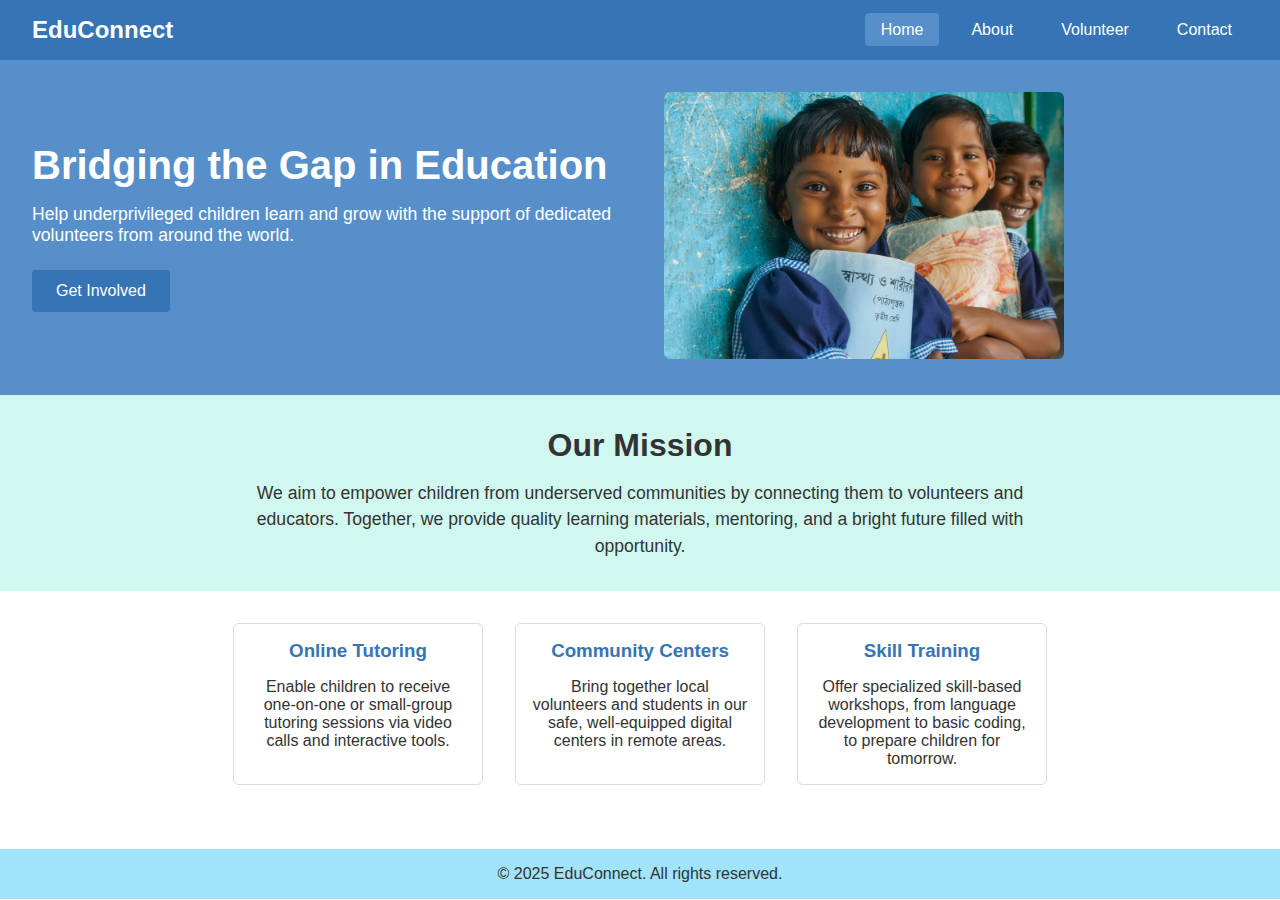
<file: index.html>
<!DOCTYPE html>
<html lang="en">
<head>
  <meta charset="UTF-8" />
  <meta name="viewport" content="width=device-width, initial-scale=1.0"/>
  <title>EduConnect – Home</title>
  <link rel="stylesheet" href="style.css">
</head>
<body>
  <!-- HEADER / NAVIGATION -->
  <header>
    <div class="logo">EduConnect</div>
    <nav>
      <ul>
        <li><a href="index.html" class="active">Home</a></li>
        <li><a href="about.html">About</a></li>
        <li><a href="volunteer.html">Volunteer</a></li>
        <li><a href="contact.html">Contact</a></li>
      </ul>
    </nav>
  </header>

  <!-- HERO SECTION -->
  <section class="hero">
    <div class="hero-content">
      <h1>Bridging the Gap in Education</h1>
      <p>Help underprivileged children learn and grow with the support of dedicated volunteers from around the world.</p>
      <a href="volunteer.html" class="btn">Get Involved</a>
    </div>
    <div class="hero-image">
      <img src="images/hero.jpg" alt="Children studying" />
    </div>
  </section>

  <!-- MISSION STATEMENT SECTION -->
  <section class="mission">
    <h2>Our Mission</h2>
    <p>
      We aim to empower children from underserved communities by connecting
      them to volunteers and educators. Together, we provide quality learning
      materials, mentoring, and a bright future filled with opportunity.
    </p>
  </section>

  <!-- PROGRAMS / HIGHLIGHTS SECTION -->
  <section class="programs">
    <div class="program-card">
      <h3>Online Tutoring</h3>
      <p>Enable children to receive one-on-one or small-group tutoring sessions via video calls and interactive tools.</p>
    </div>
    <div class="program-card">
      <h3>Community Centers</h3>
      <p>Bring together local volunteers and students in our safe, well-equipped digital centers in remote areas.</p>
    </div>
    <div class="program-card">
      <h3>Skill Training</h3>
      <p>Offer specialized skill-based workshops, from language development to basic coding, to prepare children for tomorrow.</p>
    </div>
  </section>

  <!-- FOOTER -->
  <footer>
    <p>© 2025 EduConnect. All rights reserved.</p>
  </footer>
</body>
</html>
</file>
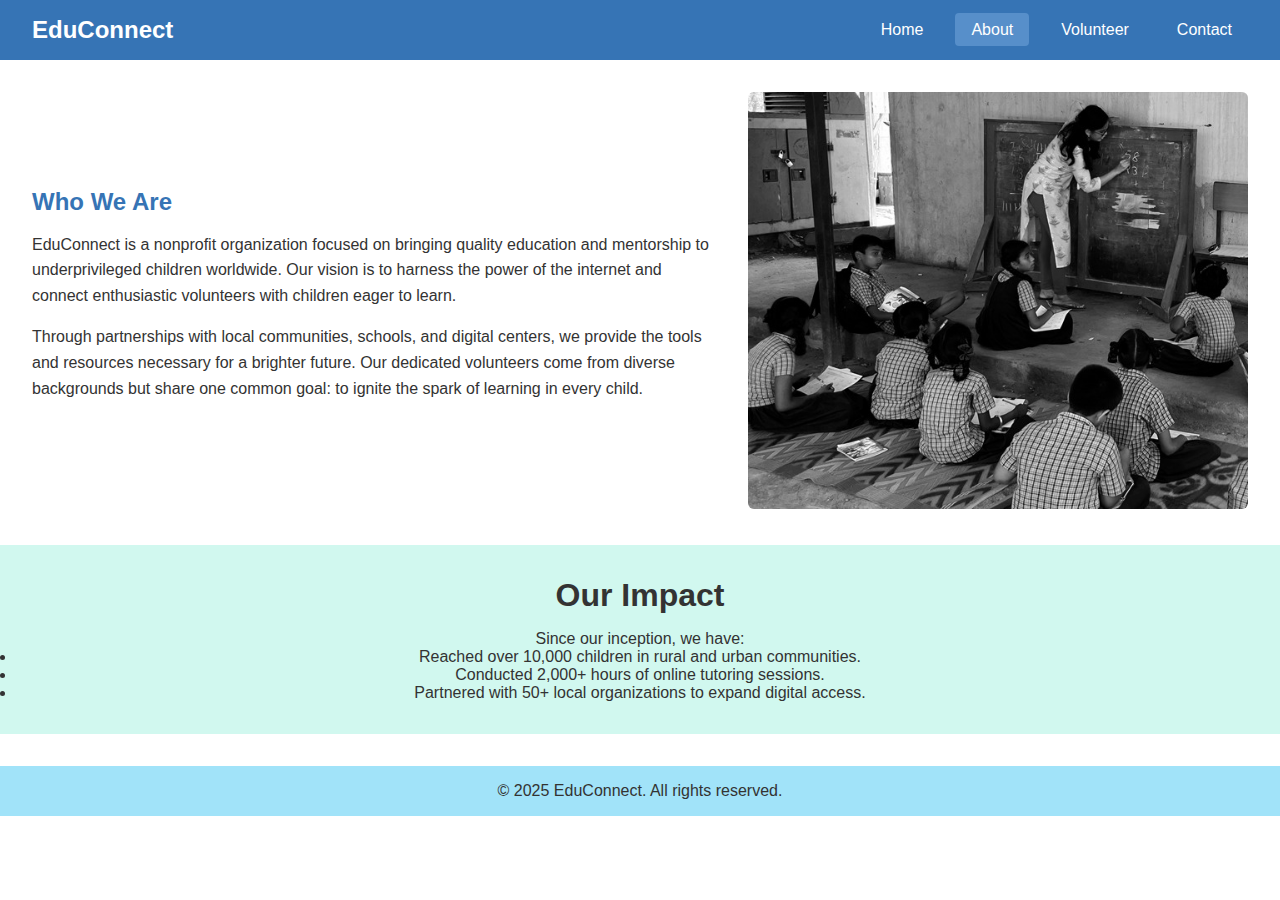
<file: about.html>
<!DOCTYPE html>
<html lang="en">
<head>
  <meta charset="UTF-8" />
  <meta name="viewport" content="width=device-width, initial-scale=1.0"/>
  <title>EduConnect – About</title>
  <link rel="stylesheet" href="style.css">
</head>
<body>
  <header>
    <div class="logo">EduConnect</div>
    <nav>
      <ul>
        <li><a href="index.html">Home</a></li>
        <li><a href="about.html" class="active">About</a></li>
        <li><a href="volunteer.html">Volunteer</a></li>
        <li><a href="contact.html">Contact</a></li>
      </ul>
    </nav>
  </header>

  <!-- ABOUT US SECTION -->
  <section class="about-section">
    <div class="about-text">
      <h2>Who We Are</h2>
      <p>
        EduConnect is a nonprofit organization focused on bringing quality
        education and mentorship to underprivileged children worldwide. Our 
        vision is to harness the power of the internet and connect 
        enthusiastic volunteers with children eager to learn.
      </p>
      <p>
        Through partnerships with local communities, schools, and digital
        centers, we provide the tools and resources necessary for a brighter
        future. Our dedicated volunteers come from diverse backgrounds but 
        share one common goal: to ignite the spark of learning in every child.
      </p>
    </div>
    <div class="about-image">
      <img src="images/about.jpg" alt="Volunteers teaching kids" />
    </div>
  </section>

  <!-- HISTORY / IMPACT SECTION -->
  <section class="history-impact">
    <h2>Our Impact</h2>
    <p>Since our inception, we have:</p>
    <ul>
      <li>Reached over 10,000 children in rural and urban communities.</li>
      <li>Conducted 2,000+ hours of online tutoring sessions.</li>
      <li>Partnered with 50+ local organizations to expand digital access.</li>
    </ul>
  </section>

  <footer>
    <p>© 2025 EduConnect. All rights reserved.</p>
  </footer>
</body>
</html>
</file>
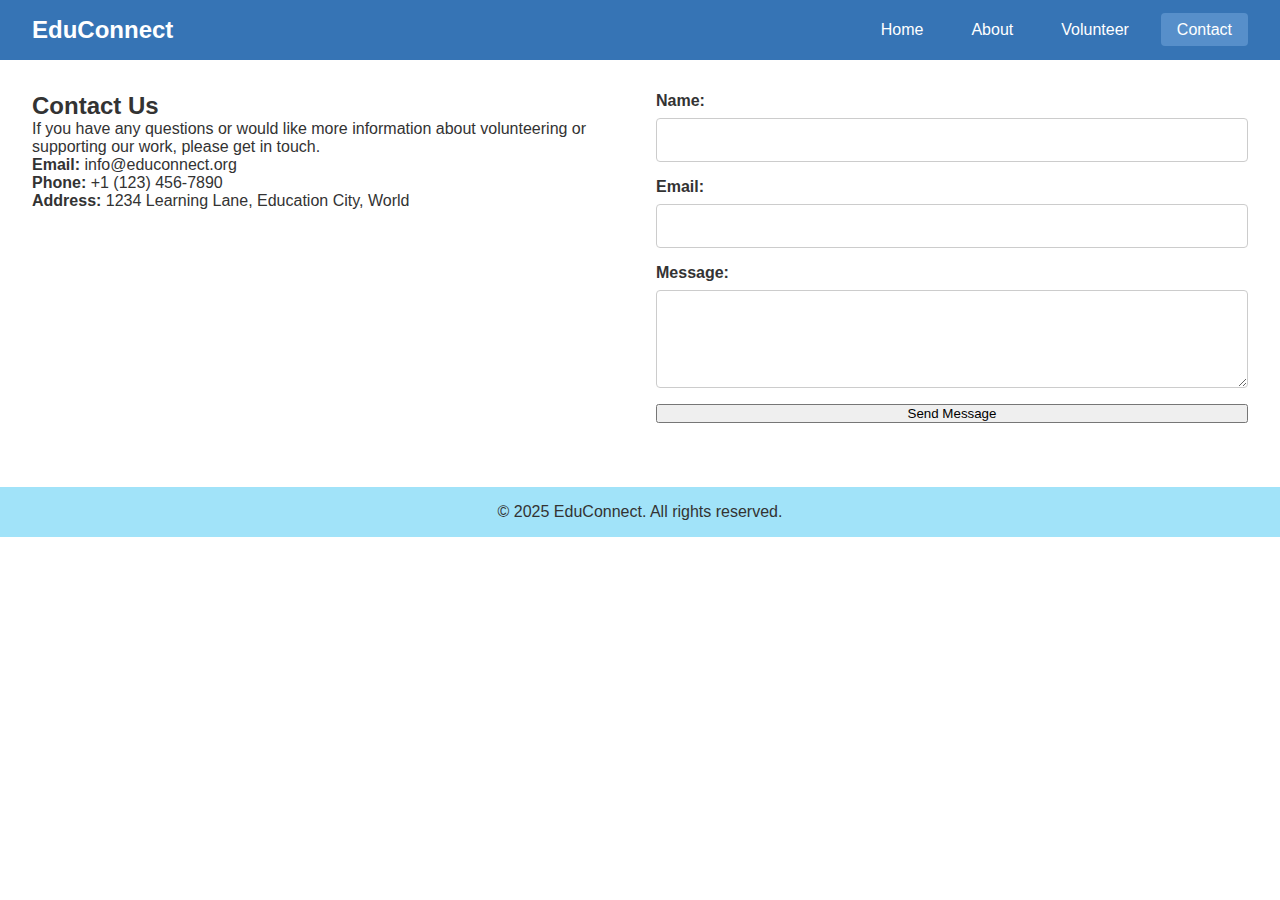
<file: contact.html>
<!DOCTYPE html>
<html lang="en">
<head>
    <meta charset="UTF-8" />
    <meta name="viewport" content="width=device-width, initial-scale=1.0"/>
    <title>EduConnect – Contact</title>
    <link rel="stylesheet" href="style.css">
</head>
<body>
    <header>
        <div class="logo">EduConnect</div>
        <nav>
            <ul>
                <li><a href="index.html">Home</a></li>
                <li><a href="about.html">About</a></li>
                <li><a href="volunteer.html">Volunteer</a></li>
                <li><a href="contact.html" class="active">Contact</a></li>
            </ul>
        </nav>
    </header>

    <!-- CONTACT FORM SECTION -->
    <section class="contact-section">
        <div class="contact-info">
            <h2>Contact Us</h2>
            <p>If you have any questions or would like more information about volunteering or supporting our work, please get in touch.</p>
            <p><strong>Email:</strong> info@educonnect.org</p>
            <p><strong>Phone:</strong> +1 (123) 456-7890</p>
            <p><strong>Address:</strong> 1234 Learning Lane, Education City, World</p>
        </div>

        <div class="contact-form">
            <form action="process_form.php" method="POST">
                <label for="name">Name:</label>
                <input type="text" id="name" name="name" required/>

                <label for="email">Email:</label>
                <input type="email" id="email" name="email" required/>

                <label for="message">Message:</label>
                <textarea id="message" name="message" rows="4" required></textarea>

                <button type="submit">Send Message</button>
            </form>
        </div>
    </section>

    <footer>
        <p>© 2025 EduConnect. All rights reserved.</p>
    </footer>
</body>
</html>
</file>
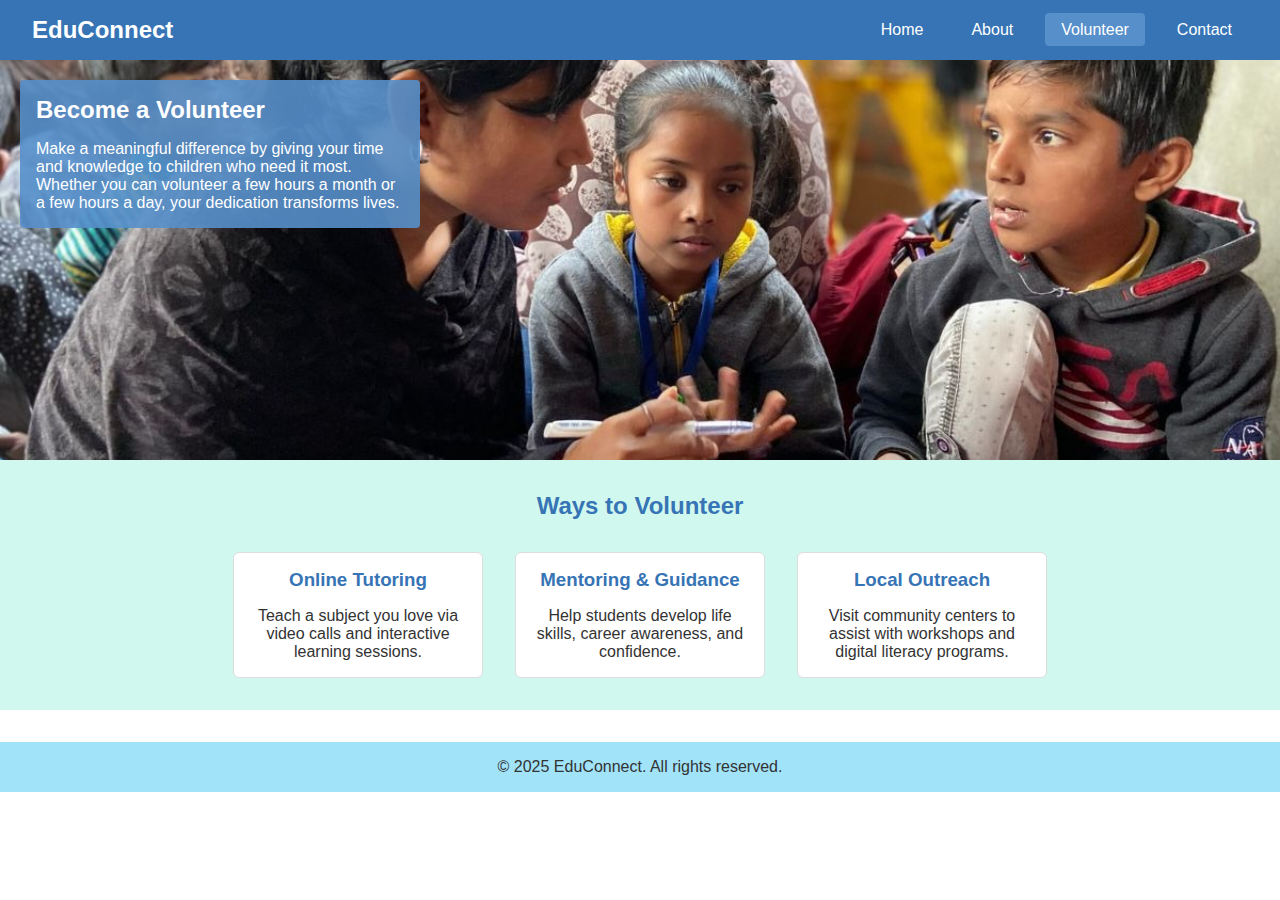
<file: volunteer.html>
<!DOCTYPE html>
<html lang="en">
<head>
  <meta charset="UTF-8" />
  <meta name="viewport" content="width=device-width, initial-scale=1.0"/>
  <title>EduConnect – Volunteer</title>
  <link rel="stylesheet" href="style.css">
</head>
<body>
  <header>
    <div class="logo">EduConnect</div>
    <nav>
      <ul>
        <li><a href="index.html">Home</a></li>
        <li><a href="about.html">About</a></li>
        <li><a href="volunteer.html" class="active">Volunteer</a></li>
        <li><a href="contact.html">Contact</a></li>
      </ul>
    </nav>
  </header>

  <!-- VOLUNTEER HERO / INFO -->
  <section class="volunteer-hero">
    <img src="images/volunteer.jpg" alt="Volunteers with children"/>
    <div class="volunteer-hero-text">
      <h2>Become a Volunteer</h2>
      <p>
        Make a meaningful difference by giving your time and knowledge to 
        children who need it most. Whether you can volunteer a few hours a 
        month or a few hours a day, your dedication transforms lives.
      </p>
    </div>
  </section>

  <!-- TYPES OF VOLUNTEERING -->
  <section class="volunteer-options">
    <h2>Ways to Volunteer</h2>
    <div class="option-cards">
      <div class="option-card">
        <h3>Online Tutoring</h3>
        <p>Teach a subject you love via video calls and interactive learning sessions.</p>
      </div>
      <div class="option-card">
        <h3>Mentoring & Guidance</h3>
        <p>Help students develop life skills, career awareness, and confidence.</p>
      </div>
      <div class="option-card">
        <h3>Local Outreach</h3>
        <p>Visit community centers to assist with workshops and digital literacy programs.</p>
      </div>
    </div>
  </section>

  <footer>
    <p>© 2025 EduConnect. All rights reserved.</p>
  </footer>
</body>
</html>
</file>
<file: style.css>
/* General Resets and Base Styles */
* {
    margin: 0;
    padding: 0;
    box-sizing: border-box;
  }
  
  body {
    font-family: Arial, sans-serif;
    color: #333;
    background-color: #fff;
  }
  
  /* Color Palette from the Prompt */
  :root {
    --primary-color: #3674B5;   /* Deeper Blue */
    --secondary-color: #578FCA; /* Mellow Blue */
    --accent1: #A1E3F9;         /* Light Blue */
    --accent2: #D1F8EF;         /* Light Mint */
  }
  
  /* Header / Navigation */
  header {
    background-color: var(--primary-color);
    display: flex;
    justify-content: space-between;
    align-items: center;
    padding: 1rem 2rem;
  }
  
  .logo {
    font-size: 1.5rem;
    color: #fff;
    font-weight: bold;
  }
  
  nav ul {
    list-style: none;
    display: flex;
    gap: 1rem;
  }
  
  nav a {
    color: #fff;
    text-decoration: none;
    padding: 0.5rem 1rem;
    transition: background-color 0.3s;
  }
  
  nav a:hover {
    background-color: var(--secondary-color);
    border-radius: 4px;
  }
  
  .active {
    background-color: var(--secondary-color);
    border-radius: 4px;
  }
  
  /* Hero Section */
  .hero {
    display: flex;
    flex-wrap: wrap;
    align-items: center;
    background-color: var(--secondary-color);
    color: #fff;
    padding: 2rem;
  }
  
  .hero-content {
    flex: 1;
    max-width: 600px;
    margin-right: 2rem;
  }
  
  .hero-content h1 {
    font-size: 2.5rem;
    margin-bottom: 1rem;
  }
  
  .hero-content p {
    font-size: 1.1rem;
    margin-bottom: 1.5rem;
  }
  
  .hero-image img {
    max-width: 400px;
    width: 100%;
    border-radius: 6px;
  }
  
  /* Buttons */
  .btn {
    display: inline-block;
    background-color: var(--primary-color);
    color: #fff;
    padding: 0.75rem 1.5rem;
    text-decoration: none;
    border-radius: 4px;
    transition: background-color 0.3s;
  }
  
  .btn:hover {
    background-color: var(--accent1);
  }
  
  /* Mission Section */
  .mission {
    text-align: center;
    padding: 2rem 1rem;
    background-color: var(--accent2);
  }
  
  .mission h2 {
    font-size: 2rem;
    margin-bottom: 1rem;
  }
  
  .mission p {
    max-width: 800px;
    margin: 0 auto;
    font-size: 1.1rem;
    line-height: 1.5;
  }
  
  /* Programs Section */
  .programs {
    display: flex;
    flex-wrap: wrap;
    justify-content: center;
    gap: 2rem;
    padding: 2rem;
  }
  
  .program-card {
    background-color: #fff;
    border: 1px solid #ddd;
    border-radius: 6px;
    padding: 1rem;
    max-width: 250px;
    text-align: center;
  }
  
  .program-card h3 {
    color: var(--primary-color);
    margin-bottom: 1rem;
  }
  
  /* About Section */
  .about-section {
    display: flex;
    flex-wrap: wrap;
    align-items: center;
    padding: 2rem;
    gap: 2rem;
  }
  
  .about-text {
    flex: 1;
    min-width: 300px;
  }
  
  .about-text h2 {
    color: var(--primary-color);
    margin-bottom: 1rem;
  }
  
  .about-text p {
    line-height: 1.6;
    margin-bottom: 1rem;
  }
  
  .about-image img {
    max-width: 500px;
    width: 100%;
    border-radius: 6px;
  }
  
  /* History / Impact Section */
  .history-impact {
    background-color: var(--accent2);
    padding: 2rem 1rem;
    text-align: center;
  }
  
  .history-impact h2 {
    font-size: 2rem;
    margin-bottom: 1rem;
  }
  
  /* Volunteer Hero */
  .volunteer-hero {
    position: relative;
    display: flex;
    flex-wrap: wrap;
    align-items: center;
  }
  
  .volunteer-hero img {
    width: 100%;
    max-height: 400px;
    object-fit: cover;
  }
  
  .volunteer-hero-text {
    position: absolute;
    top: 20px;
    left: 20px;
    background-color: rgba(86, 143, 202, 0.9);
    color: #fff;
    padding: 1rem;
    border-radius: 4px;
    max-width: 400px;
  }
  
  .volunteer-hero-text h2 {
    margin-bottom: 1rem;
  }
  
  /* Volunteer Options */
  .volunteer-options {
    text-align: center;
    padding: 2rem;
    background-color: var(--accent2);
  }
  
  .volunteer-options h2 {
    color: var(--primary-color);
    margin-bottom: 1rem;
  }
  
  .option-cards {
    display: flex;
    flex-wrap: wrap;
    gap: 2rem;
    justify-content: center;
    margin-top: 2rem;
  }
  
  .option-card {
    background-color: #fff;
    border: 1px solid #ddd;
    border-radius: 6px;
    padding: 1rem;
    max-width: 250px;
  }
  
  .option-card h3 {
    color: var(--primary-color);
    margin-bottom: 1rem;
  }
  
  /* Contact Section */
  .contact-section {
    display: flex;
    flex-wrap: wrap;
    gap: 2rem;
    padding: 2rem;
  }
  
  .contact-info {
    flex: 1;
    min-width: 300px;
  }
  
  .contact-form {
    flex: 1;
    min-width: 300px;
  }
  
  .contact-form form {
    display: flex;
    flex-direction: column;
  }
  
  .contact-form label {
    margin-bottom: 0.5rem;
    font-weight: bold;
  }
  
  .contact-form input,
  .contact-form textarea {
    margin-bottom: 1rem;
    padding: 0.75rem;
    border: 1px solid #ccc;
    border-radius: 4px;
    font: inherit;
  }
  
  /* Footer */
  footer {
    text-align: center;
    background-color: var(--accent1);
    padding: 1rem;
    margin-top: 2rem;
  }
</file>
